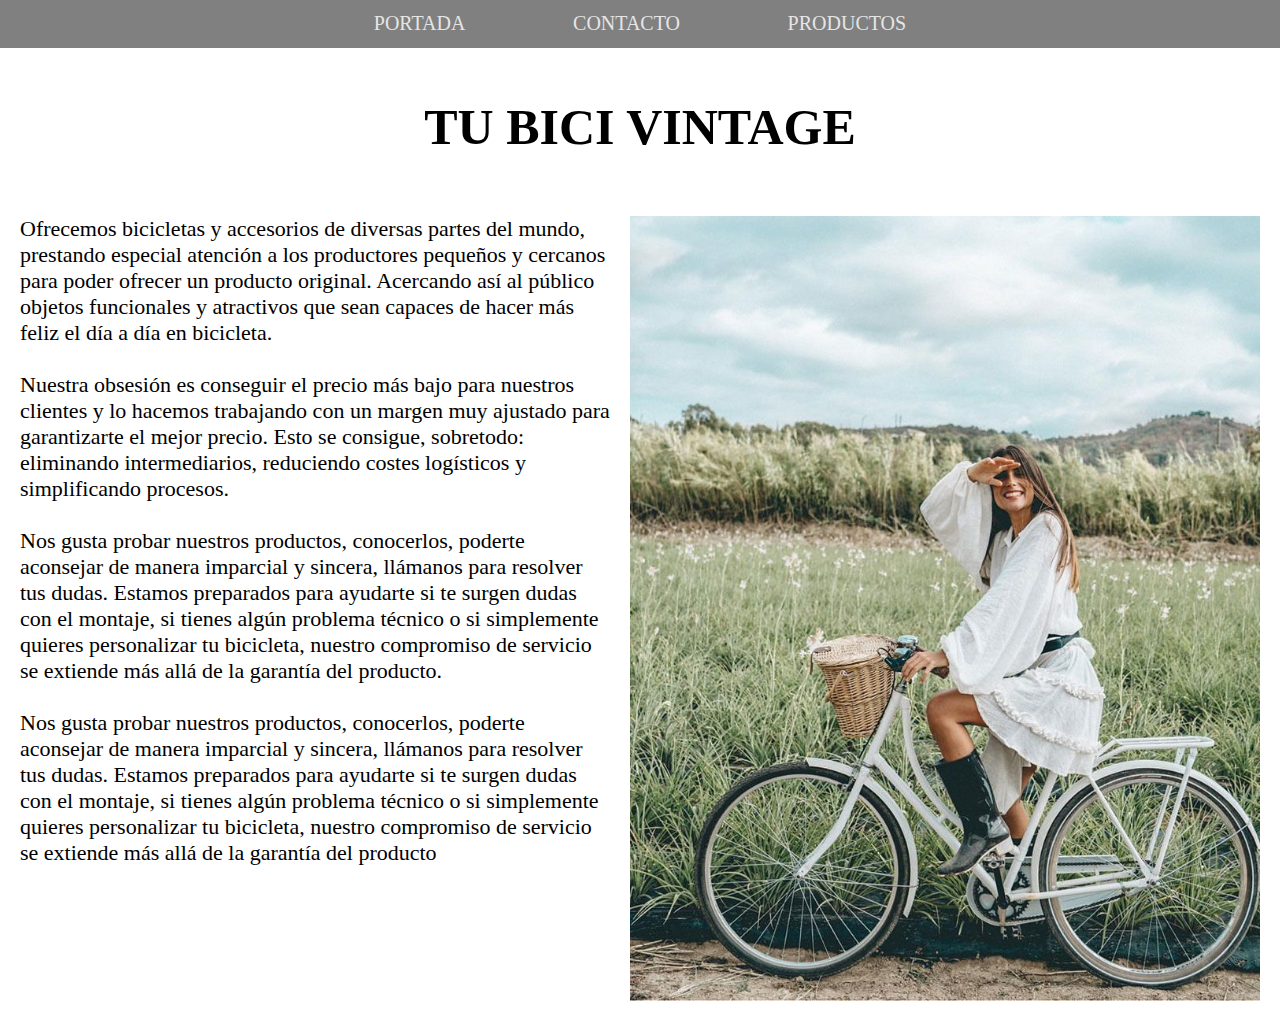
<file: tema_2/caso_1/index.html>
<!DOCTYPE html>
<html lang="en">
<head>
	<meta charset="UTF-8">
	<meta name="viewport" content="width=device-width, initial-scale=1.0">
	<title>Document</title>
	<link rel="stylesheet" href="./css/style.css">
</head>
<body>
  <nav>
    <ul class='menu'>
      <li>
	<a href="./index.html">Portada</a>
      </li>
      <li>
	<a href="./contact.html">Contacto</a>
      </li>
      <li>
	<a href="./product.html">Productos</a>
      </nav>
    </ul>
  </nav>
  <div class='container'>
    <h1 id='title'>Tu Bici Vintage</h1>
    <div id='presentation'>
      <p>Ofrecemos bicicletas y accesorios de diversas partes del mundo, prestando especial atención a los productores pequeños y cercanos para poder ofrecer un producto original.

      Acercando así al público objetos funcionales y atractivos que sean capaces de hacer más feliz el día a día en bicicleta.<br><br>
Nuestra obsesión es conseguir el precio más bajo para nuestros clientes y lo hacemos trabajando con un margen muy ajustado para garantizarte el mejor precio.

Esto se consigue, sobretodo: eliminando intermediarios, reduciendo costes logísticos y simplificando procesos. <br><br>
      Nos gusta probar nuestros productos, conocerlos, poderte aconsejar de manera imparcial y sincera, llámanos para resolver tus dudas.

Estamos preparados para ayudarte si te surgen dudas con el montaje, si tienes algún problema técnico o si simplemente quieres personalizar tu bicicleta, nuestro compromiso de servicio se extiende más allá de la garantía del producto. <br><br>
      Nos gusta probar nuestros productos, conocerlos, poderte aconsejar de manera imparcial y sincera, llámanos para resolver tus dudas.

Estamos preparados para ayudarte si te surgen dudas con el montaje, si tienes algún problema técnico o si simplemente quieres personalizar tu bicicleta, nuestro compromiso de servicio se extiende más allá de la garantía del producto</p>

      <img src="images/image1.jpg" alt="">
    </div>	
  </div>
</body>
</html>
</file>
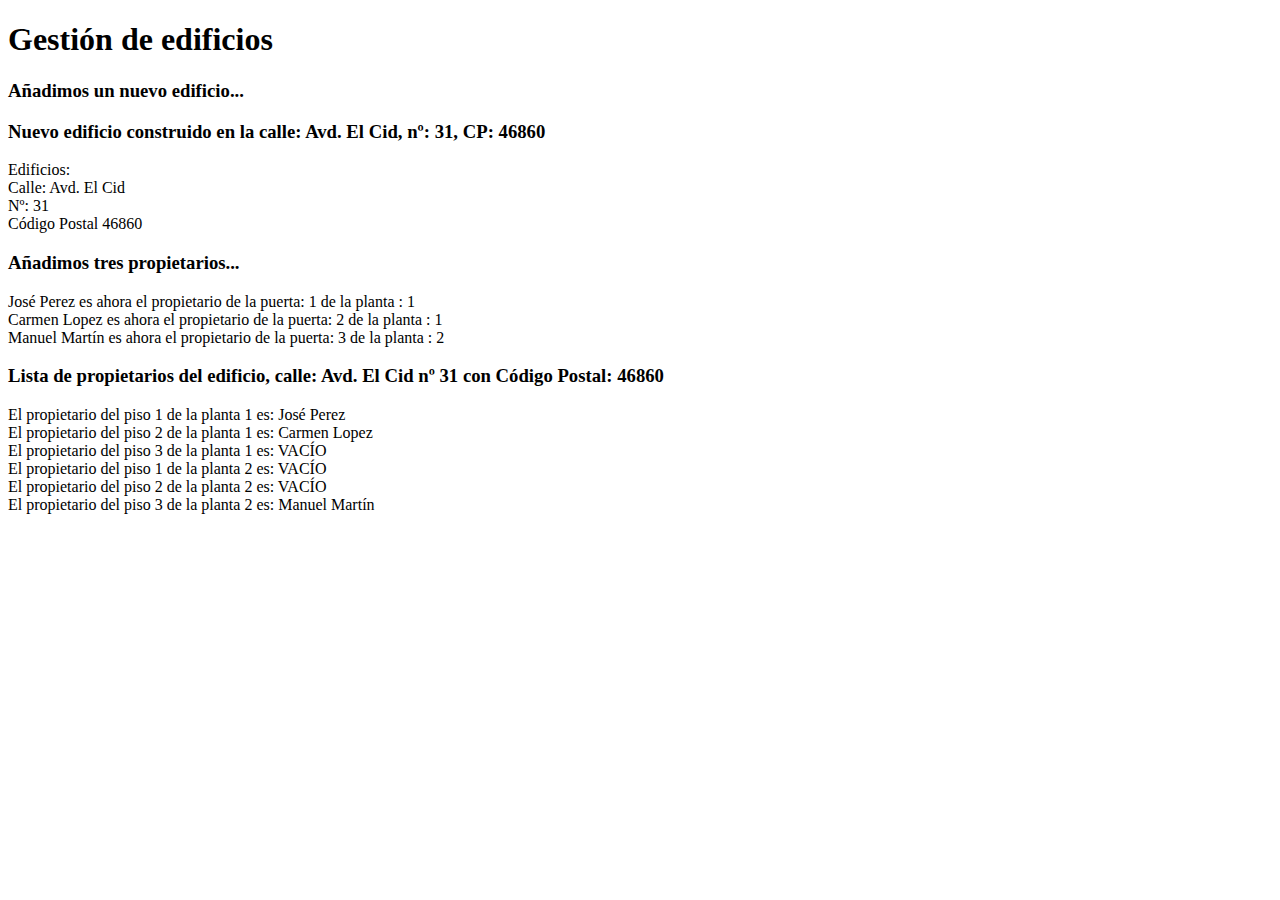
<file: tema_4/caso1/index.html>
<!DOCTYPE html>
<html lang="en">
  <head>
    <meta charset="UTF-8" />
    <meta http-equiv="X-UA-Compatible" content="IE=edge" />
    <meta name="viewport" content="width=device-width, initial-scale=1.0" />
    <title>Document</title>
    <script src="./script.js"></script>
  </head>
  <body></body>
</html>
</file>
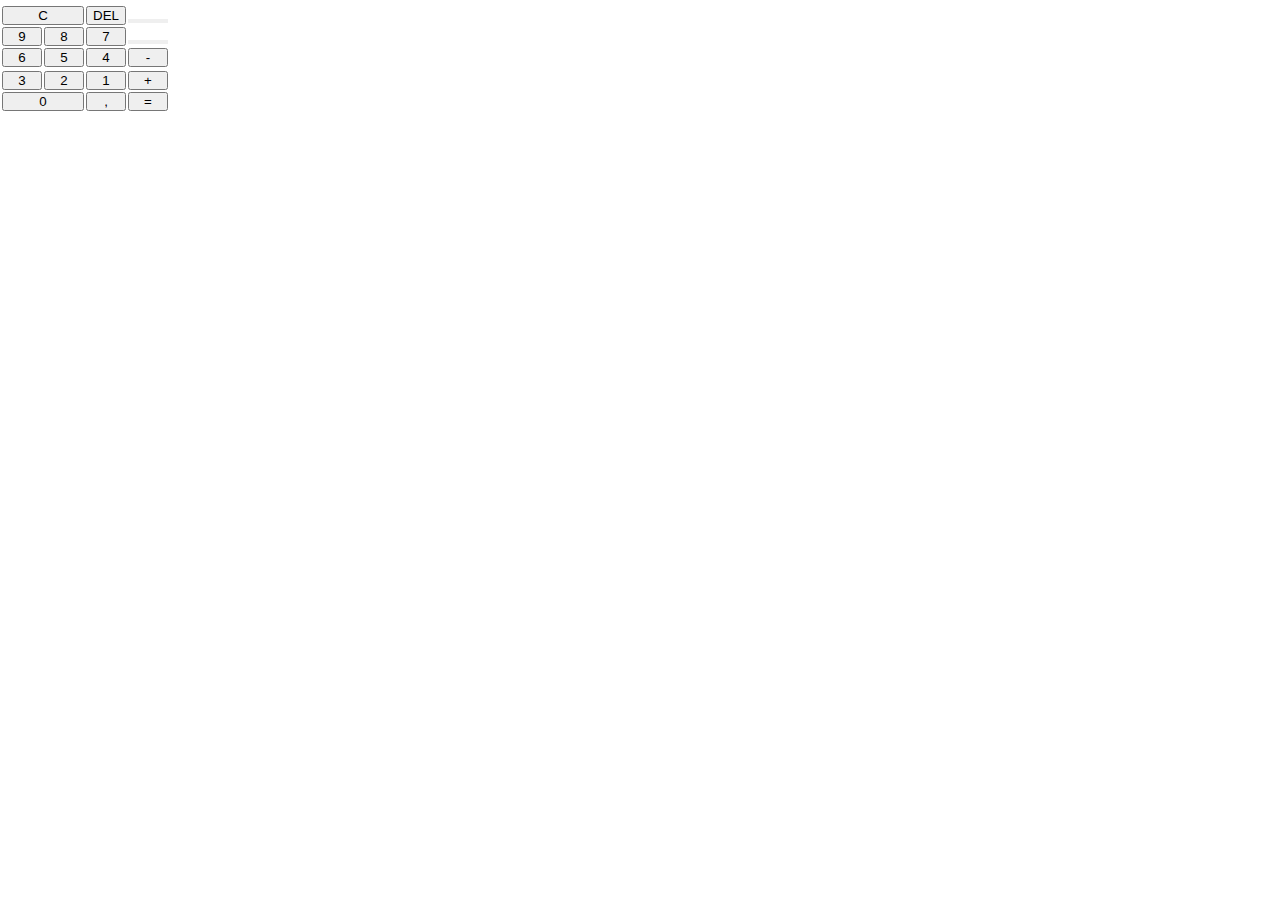
<file: tema_5/caso1/index.html>
<!DOCTYPE html>
<html lang="en">
<head>
	<meta charset="UTF-8">
	<meta name="viewport" content="width=device-width, initial-scale=1.0">
	<title>Calculadora</title>
	<style>
	  *{
	    margin: 0px;
	    padding: 0px;
	  }
	  button {
	    width: 100%;
	    height: 100%;
	  }
	  td {
	    width: 40px;
	  }
	</style>
	<script src="./script.js"></script>
</head>
<body>
  <table>
    <tr id="res">
      <td colspan="4"><span id="pulsaciones" ></span></td>
    </tr>
    <tr id="res">
      <td colspan="4"><span id="resultado"></span></td>
    </tr>
    <tr>
      <td colspan="2"><button id='c'>C</button></td>
      <td><button id="del">DEL</button></td>
      <td><button id="división"> </button></td>
    </tr>
    <tr>
      <td><button id="9">9</button></td>
      <td><button id="8">8</button></td>
      <td><button id="7">7</button></td>
      <td><button id="multiplicar"> </button></td>
    </tr>
      <td><button id="6">6</button></td>
      <td><button id="5">5</button></td>
      <td><button id="4">4</button></td>
      <td><button id="resta">-</button></td>
    <tr>
    </tr>
    <tr>
      <td><button id="3">3</button></td>
      <td><button id="2">2</button></td>
      <td><button id="1">1</button></td>
      <td><button id="suma">+</button></td>
    </tr>
    <tr>
      <td colspan="2" id="0"><button>0</button></td>
      <td><button id="coma">,</button></td>
      <td><button id="igual">=</button></td>
    </tr>
  </table>
</body>
</html>
</file>
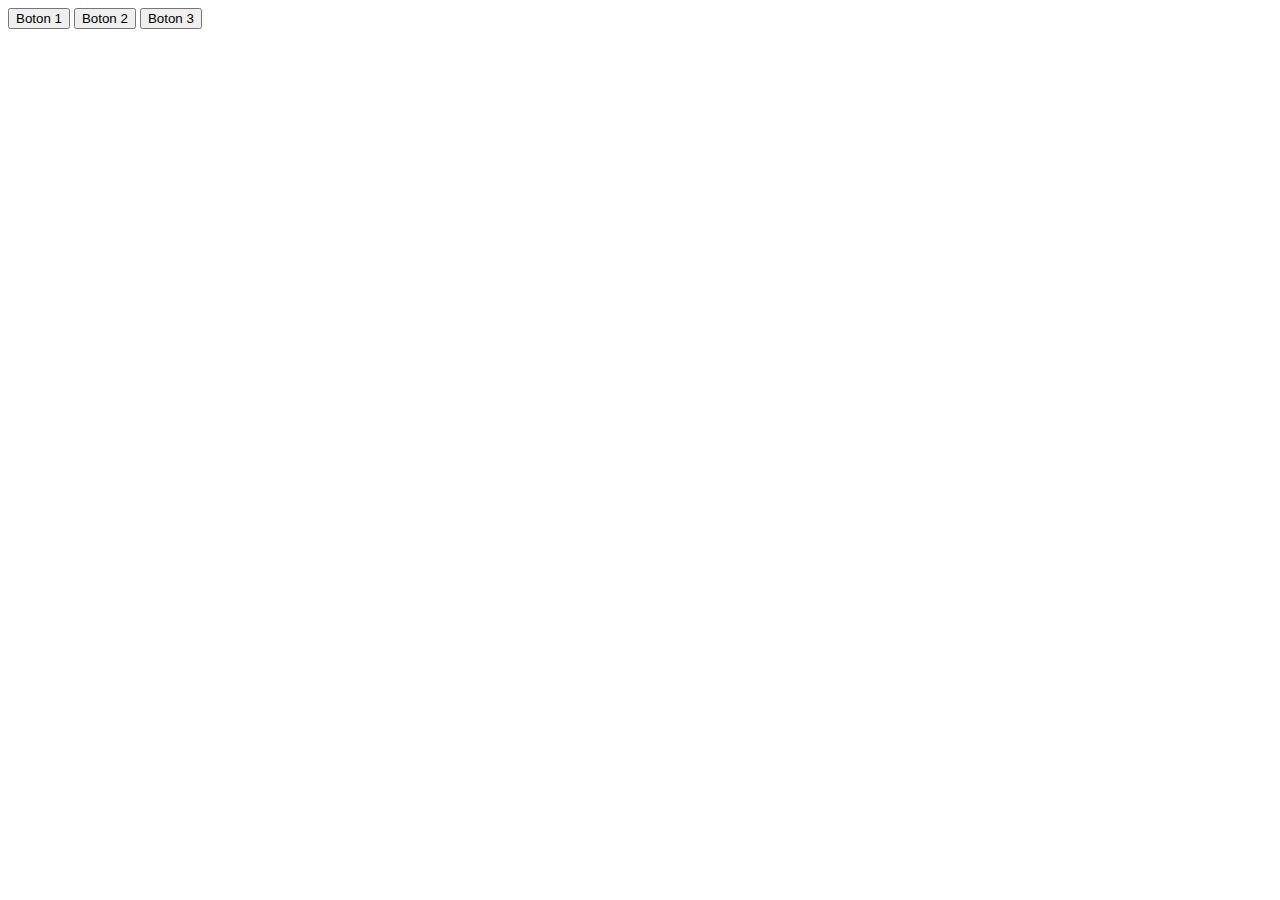
<file: tema_5/tarea1/index.html>
<!DOCTYPE html>
<html lang="en">
<head>
	<meta charset="UTF-8">
	<meta name="viewport" content="width=device-width, initial-scale=1.0">
	<title>Document</title>
	<script src="./script.js"></script>
</head>
<body>
  <button name="btn1" type="submit" onclick="muestraAlerta(this.name);">Boton 1</button>	
  <button name="btn2" type="submit" onclick="muestraAlerta(this.name);">Boton 2</button>	
  <button name="btn3" type="submit" onclick="muestraAlerta(this.name);">Boton 3</button>	
</body>
</html>
</file>
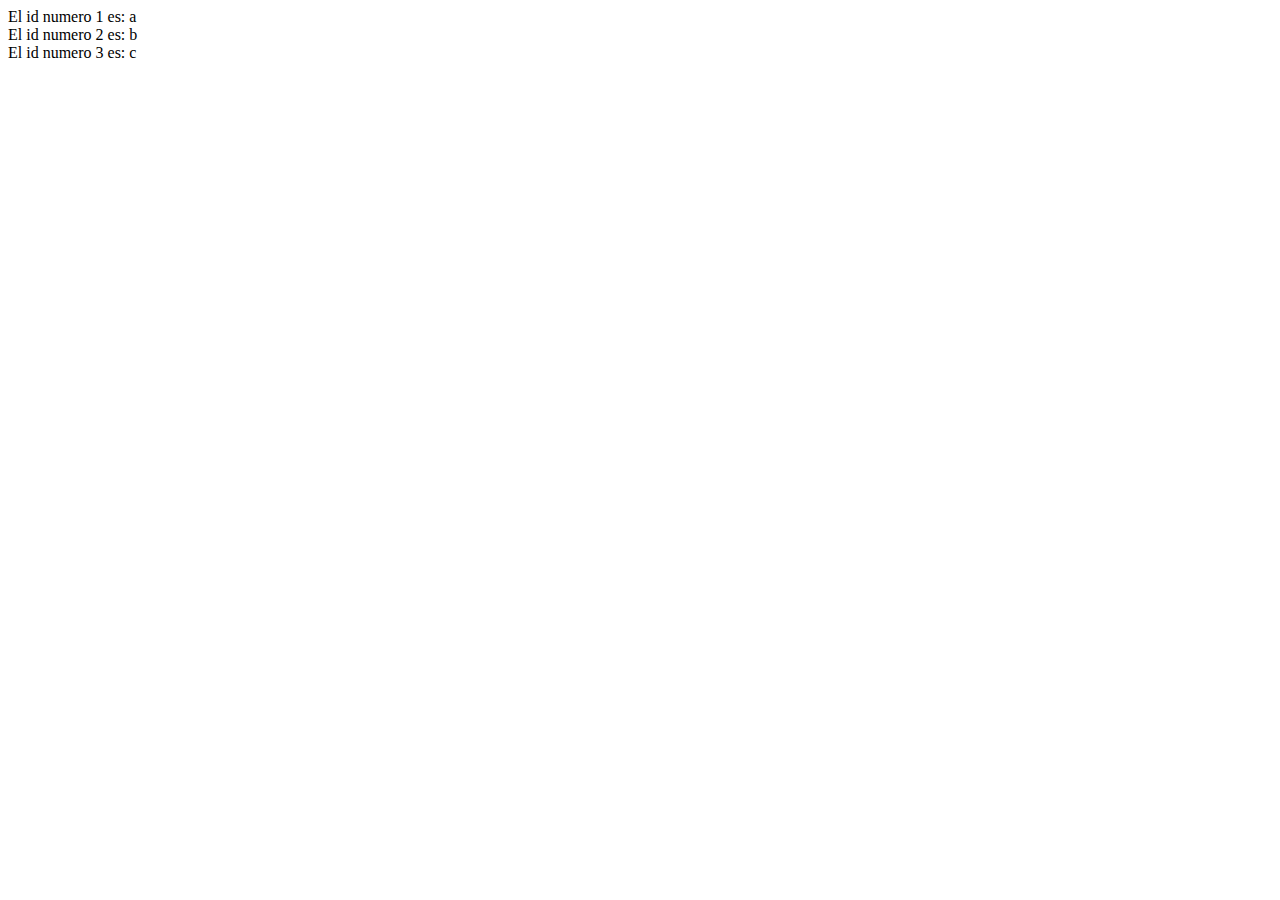
<file: tema_5/tarea2/index.html>
<!DOCTYPE html>
<html lang="en">
<head>
	<meta charset="UTF-8">
	<meta name="viewport" content="width=device-width, initial-scale=1.0">
	<title>Document</title>
	<script src="./script.js"></script>
</head>
<body>
  <div id="a">
    <div id="b">
      <div id="c">
      </div>
    </div>
  </div>
</body>
</html>
</file>
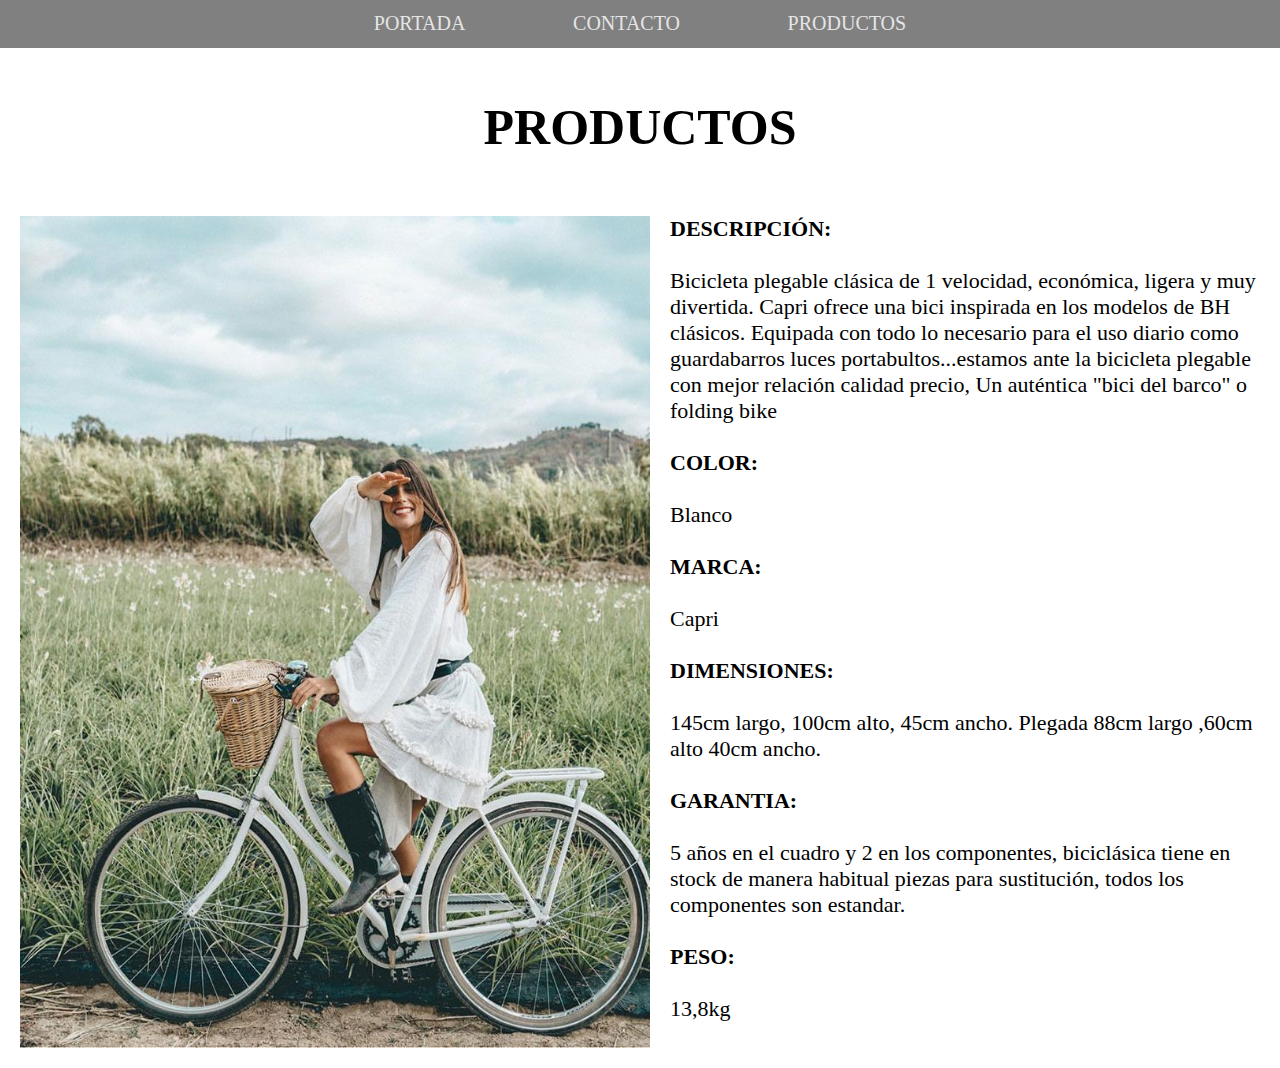
<file: tema_2/caso_1/product.html>
<!DOCTYPE html>
<html lang='es'>
<head>
	<meta charset='UTF-8'>
	<meta name='viewport' content='width=device-width, initial-scale=1.0'>
	<title>Document</title>
	<link rel='stylesheet' href='./css/style.css'>
</head>
<body>	
  <nav>
    <ul class='menu'>
      <li>
	<a href='./index.html'>Portada</a>
      </li>
      <li>
	<a href='./contact.html'>Contacto</a>
      </li>
      <li>
	<a href='./product.html'>Productos</a>
      </nav>
    </ul>
  </nav>
  <div class='container'>
    <h1 id='title'>Productos</h1>
    <div id='products'>
     <img src='./images/image1.jpg'>
     <div id='descript'> 
      <p class='subtitle'>Descripción:</p><br>
      <p>Bicicleta plegable clásica de 1 velocidad, económica, ligera y muy divertida. Capri ofrece una bici inspirada en los modelos de BH clásicos. Equipada con todo lo necesario para el uso diario como guardabarros luces portabultos...estamos ante la bicicleta plegable con mejor relación calidad precio, Un auténtica "bici del barco" o folding bike</p><br>
      <p class='subtitle'>Color:</p><br>
      <p>Blanco</p><br>
      <p class='subtitle'>Marca:</p><br>
      <p>Capri</p><br>
      <p class='subtitle'>Dimensiones:</p><br>
      <p>145cm largo, 100cm alto, 45cm ancho. Plegada 88cm largo ,60cm alto 40cm ancho.</p><br>
      <p class='subtitle'>Garantia:</p><br>
      <p>5 años en el cuadro y 2 en los componentes, biciclásica tiene en stock de manera habitual piezas para sustitución, todos los componentes son estandar.</p><br>
      <p class='subtitle'>Peso:</p><br>
      <p>13,8kg</p><br>
     </div>
    </div>
  </div>
</body>
</html>
</file>
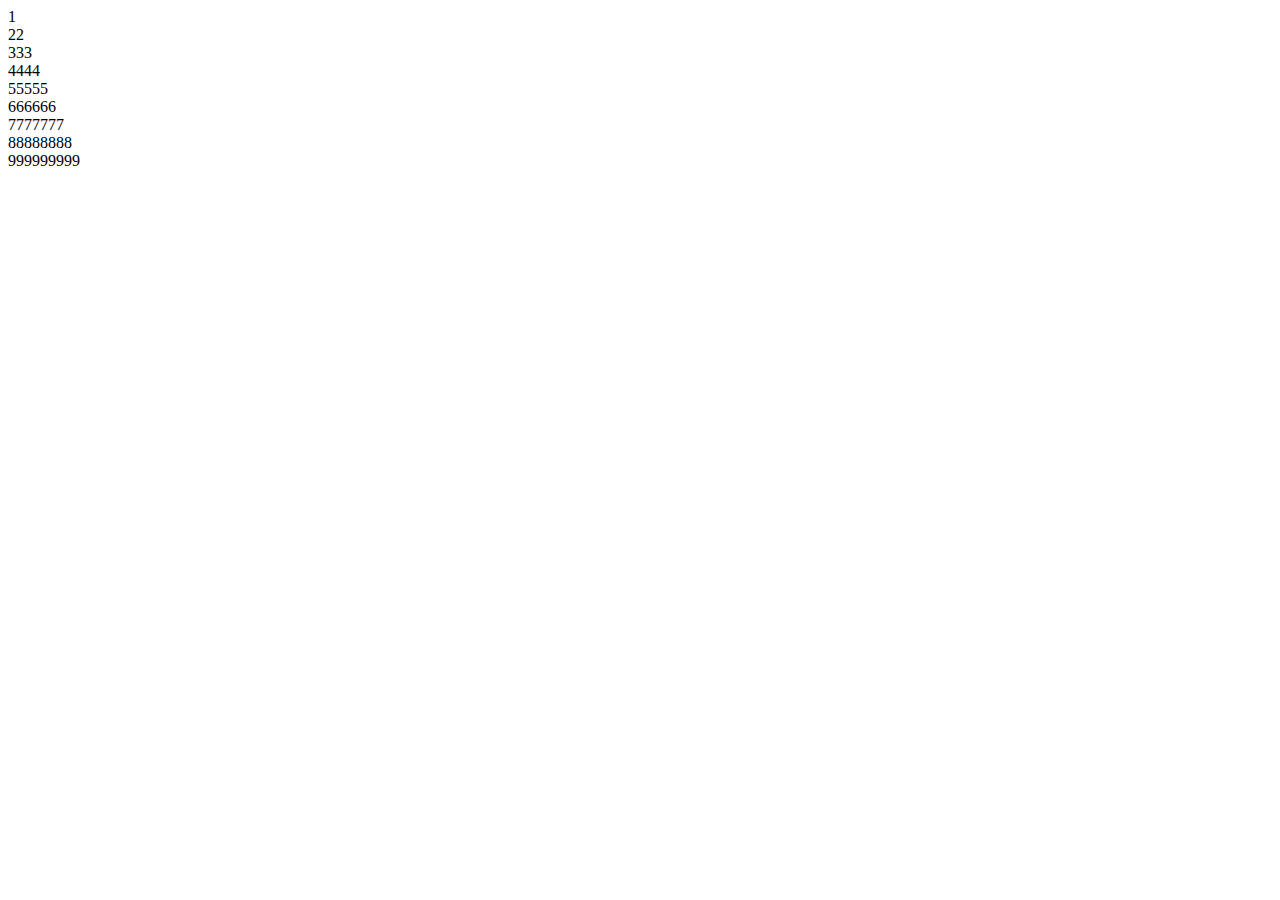
<file: tema_3/tarea_1/tarea1.html>
<!DOCTYPE html>
<html lang="en">
<head>
	<meta charset="UTF-8">
	<meta name="viewport" content="width=device-width, initial-scale=1.0">
	<title>Tarea 1</title>
</head>
<body>	
  <div>
    <script type="text/javascript" src="./script.js"></script>
  </div>
</body>
</html>
</file>
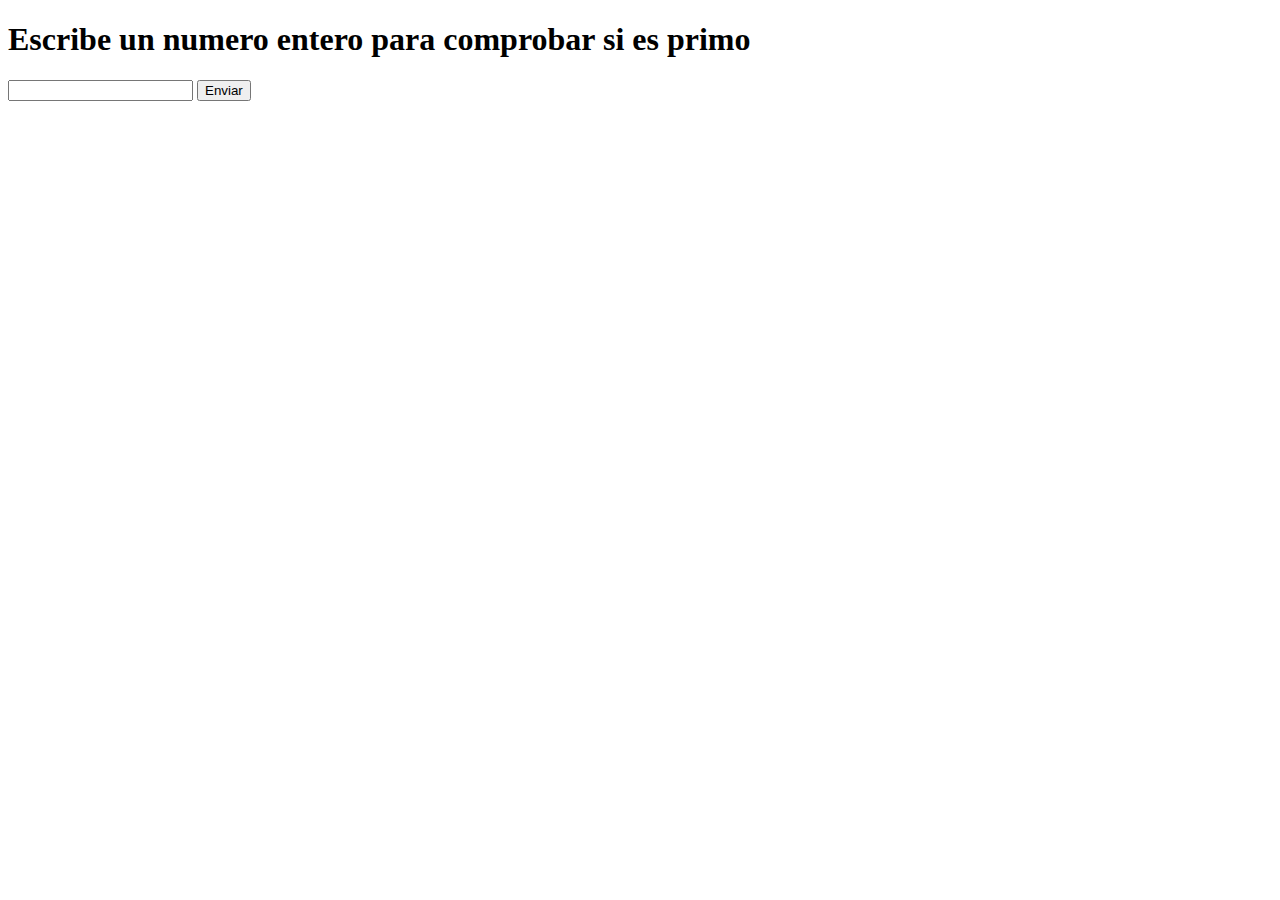
<file: tema_3/tarea_2/tarea2.html>
<!DOCTYPE html>
<html lang="en">
<head>
	<meta charset="UTF-8">
	<meta name="viewport" content="width=device-width, initial-scale=1.0">
	<title>Document</title>
	<script src="./script.js"></script>
</head>
<body>
  <h1>Escribe un numero entero para comprobar si es primo</h1>
  <div>
    <input id='primo' type='number'>
    <button type='submit' onclick="esPrimo();">Enviar</button>
    <p id='solucion'></p>
  </p>	
</body>
</html>
</file>
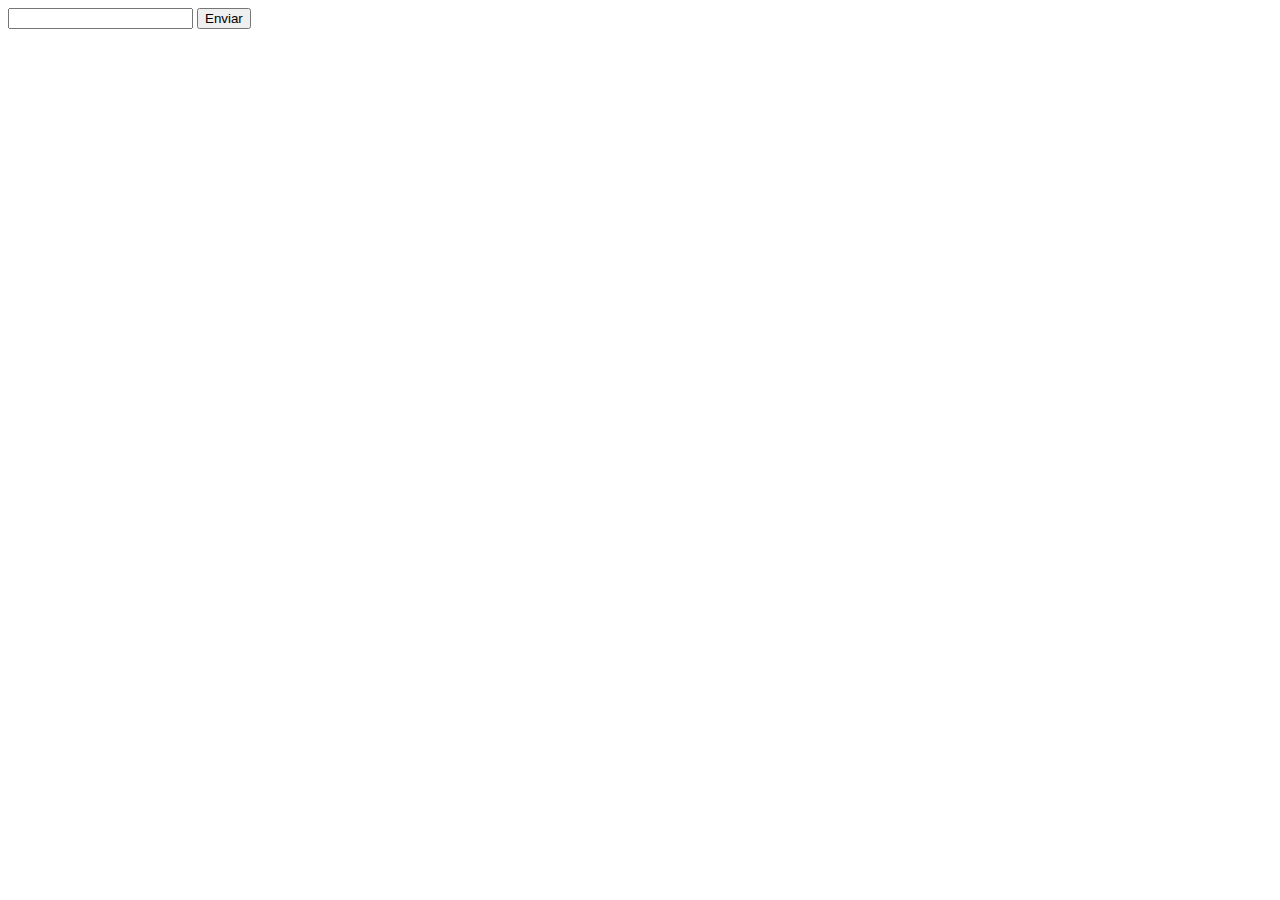
<file: tema_3/tarea_3/tarea3.html>
<!DOCTYPE html>
<html lang="en">
<head>
	<meta charset="UTF-8">
	<meta name="viewport" content="width=device-width, initial-scale=1.0">
	<title>Document</title>
	<script src="./script.js"></script>
</head>
<body>
  <input id="date" type="text">
  <button type="submit" onclick="getStringDate();">Enviar</button>
  <p id="result"></p>
</body>
</html>
</file>
<file: tema_2/caso_1/css/style.css>
*{
  margin: 0px;
  padding: 0px;
}

nav {
  position: absolute;
  background: gray;
  display: block;
  width: 100%;
  height: 48px;
}

.menu {
  margin: auto;
  position: relative;
}

nav ul{
  width: 50%;
  height: 44px;
  display: flex;
  justify-content: space-around;
}

nav ul li{
  display: inline-block;
  position: relative;
  height: 44px;
}

nav ul li a{
  font-size: 20px;
  color: white;
  position: relative;
  display: inline-block;
  text-transform: uppercase;
  text-decoration: none;
  margin-top: 12px;
  opacity: 0.8;
}

nav ul li a:hover{
  opacity: 1;
}

.container{
  padding-top: 48px;
}

.container_contact{
  display: flex;
  justify-content: space-around;
}

#title{
  text-align: center;
  font-size: 50px;
  margin: 50px 0px 50px 0px;
  text-transform: uppercase;
}

#presentation{
  display: flex;
  margin: 10px;
}

#presentation p{
  width: 50%;
  margin: 10px;
  font-size: 22px;
}

#presentation img{
  width: 50%;
  margin: 10px;
}

#contact_data{
  margin: 10px;
  font-size: 22px;
  background-color: lightgray;
  border-radius: 25px;
  padding:50px;
  width: 250px;
}

#contact_data li{
  text-decoration: none;
  list-style: none;
}

#products{
  display: flex;
  margin: 10px;
}

#products img{
  margin: 10px;
  width: 50%;
}

#descript{
  margin: 10px;
  width: 50%;
  font-size: 22px;
}

.subtitle{
  font-weight: 900;
  text-transform: uppercase;
}
</file>
